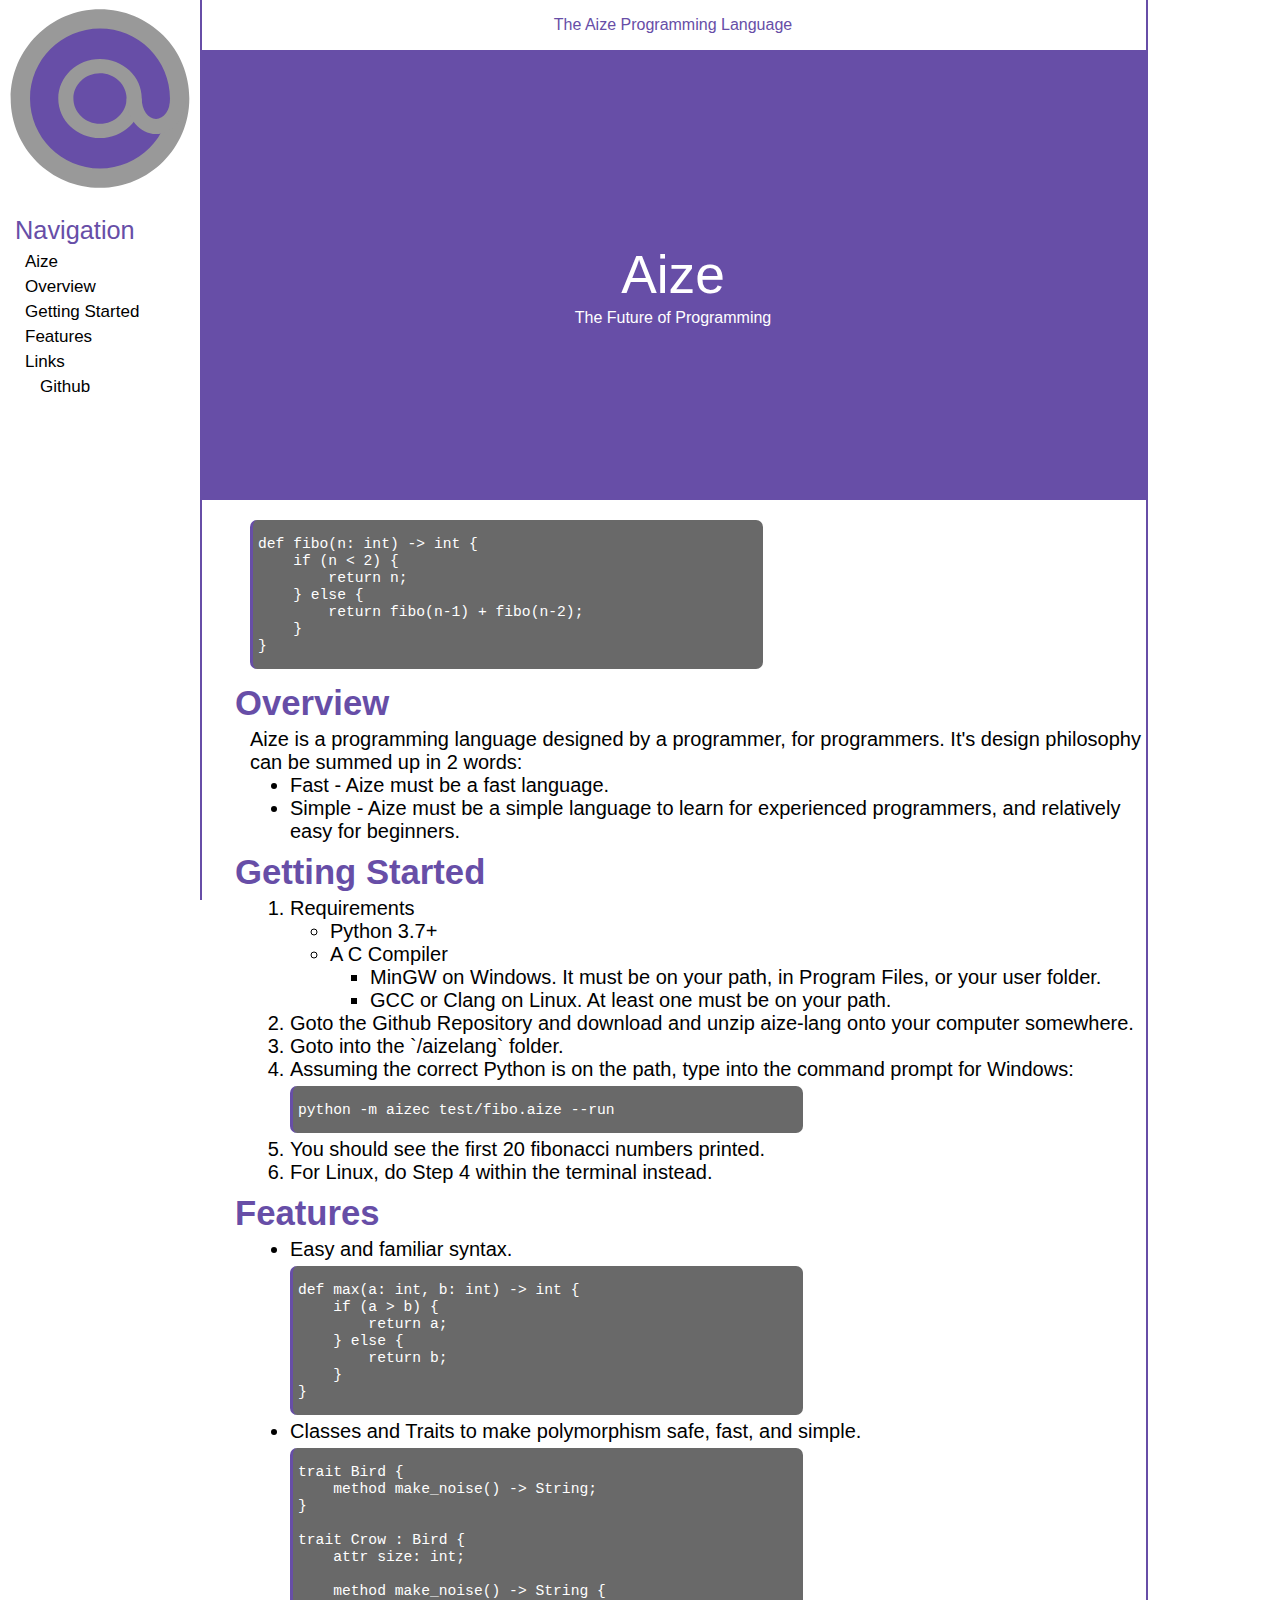
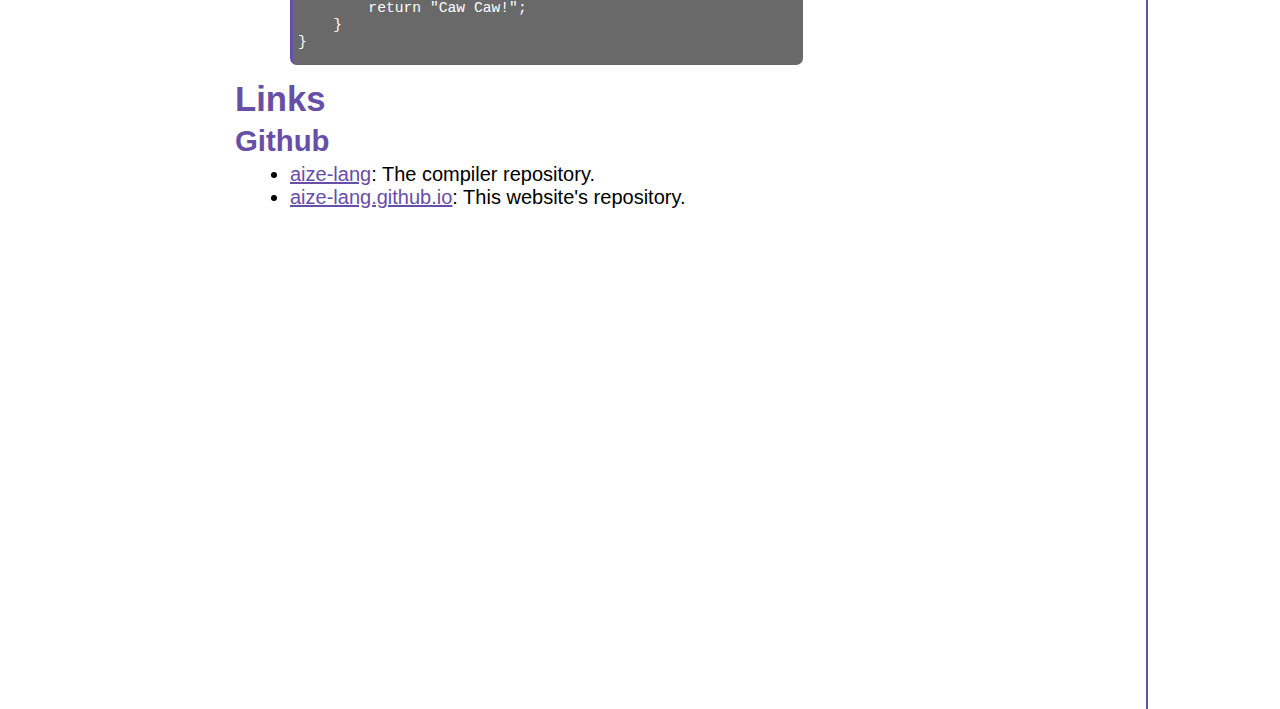
<file: index.html>
<!DOCTYPE html>
<html lang="en">
<head>
    <meta charset="UTF-8">
    <title>Aize-lang</title>
      <link rel="stylesheet" href="style.css">
    <link rel="icon" type="images/png" href="images/logo50x50.png">
</head>
<body>
    <div class="side-bar">
        <img src="images/logo.svg" alt="aize logo">
        <div class="side-bar-title">
            Navigation
        </div>
        <div class="side-bar-links">
            <a href="#title" class="side-bar-link"><p>Aize</p></a>
            
                
            
                
                    <a href="#Overview" class="side-bar-link link-0"><p>Overview</p></a>
                
            
                
            
                
            
                
                    <a href="#Getting Started" class="side-bar-link link-0"><p>Getting Started</p></a>
                
            
                
            
                
                    <a href="#Features" class="side-bar-link link-0"><p>Features</p></a>
                
            
                
            
                
                    <a href="#Links" class="side-bar-link link-0"><p>Links</p></a>
                
            
                
                    <a href="#Github" class="side-bar-link link-1"><p>Github</p></a>
                
            
                
            
        </div>
    </div>
    <div class="top-bar-container">
        <div class="top-bar">
            The Aize Programming Language
        </div>
    </div>
    <div class="title-bar-container">
        <div class="title-bar">
            <a id="title"></a>
            <div class="title-container">
                <div class="title">
                    Aize
                </div>
                <div class="title-blurb">
                    The Future of Programming
                </div>
            </div>
        </div>
    </div>
    <div class="content-container">
        <div class="content">
            
                <div class="code-block"><pre><code>def fibo(n: int) -> int {
    if (n < 2) {
        return n;
    } else {
        return fibo(n-1) + fibo(n-2);
    }
}
</code></pre></div>
            
                <a id="Overview" class="jump-target"></a>
                <p class="header0">Overview</p>
            
                <p class="text">Aize is a programming language designed by a programmer, for programmers. It's design philosophy can be summed up in 2 words:</p>
            
                <ul class="content-list"><li><p class="text">Fast  -  Aize must be a fast language.</p></li><li><p class="text">Simple  -  Aize must be a simple language to learn for experienced programmers, and relatively easy for beginners.</p></li></ul>
            
                <a id="Getting Started" class="jump-target"></a>
                <p class="header0">Getting Started</p>
            
                <ol class="content-list"><li>Requirements<ul class="content-list"><li><p class="text">Python 3.7+</p></li><li>A C Compiler<ul class="content-list"><li><p class="text">MinGW on Windows. It must be on your path, in Program Files, or your user folder.</p></li><li><p class="text">GCC or Clang on Linux. At least one must be on your path.</p></li></ul></li></ul></li><li><p class="text">Goto the Github Repository and download and unzip aize-lang onto your computer somewhere.</p></li><li><p class="text">Goto into the `/aizelang` folder.</p></li><li><p class="text">Assuming the correct Python is on the path, type into the command prompt for Windows:</p><div class="code-block"><pre><code>python -m aizec test/fibo.aize --run</code></pre></div></li><li><p class="text">You should see the first 20 fibonacci numbers printed.</p></li><li><p class="text">For Linux, do Step 4 within the terminal instead.</p></li></ol>
            
                <a id="Features" class="jump-target"></a>
                <p class="header0">Features</p>
            
                <ul class="content-list"><li><p class="text">Easy and familiar syntax.</p><div class="code-block"><pre><code>def max(a: int, b: int) -> int {
    if (a > b) {
        return a;
    } else {
        return b;
    }
}
</code></pre></div></li><li><p class="text">Classes and Traits to make polymorphism safe, fast, and simple.</p><div class="code-block"><pre><code>trait Bird {
    method make_noise() -> String;
}

trait Crow : Bird {
    attr size: int;

    method make_noise() -> String {
        return "Caw Caw!";
    }
}
</code></pre></div></li></ul>
            
                <a id="Links" class="jump-target"></a>
                <p class="header0">Links</p>
            
                <a id="Github" class="jump-target"></a>
                <p class="header1">Github</p>
            
                <ul class="content-list"><li><p class="text"><a href='https://github.com/aize-lang/aize-lang'>aize-lang</a>: The compiler repository.</p></li><li><p class="text"><a href='https://github.com/aize-lang/aize-lang.github.io'>aize-lang.github.io</a>: This website's repository.</p></li></ul>
            
        </div>
    </div>
</body>
</html>
</file>
<file: style.css>
* {
    font-family: sans-serif;
    scroll-behavior: smooth;
}

body {
    margin: 0;
    padding: 0;

    --background-color: white;
    --text-color: black;
    --text-color2: white;
    --theme-color: #674ea7;
    background-color: var(--background-color);
}

p {
    margin: 0;
    padding: 0;

    display: block;
}

ul {
    margin: 0;
}

ol {
    margin: 0;
}



code {
    font-family: monospace;
    color: white;
    margin: 5px 0;
    /*line-height: 32px;*/
}


pre {
    display: inline-block;
    background-color: dimgray;
    padding: 15px 5px;
    margin: 5px 0;
    font-size: 11pt;
    border: 0 solid var(--theme-color);
    border-left-width: 3px;

    border-radius: 7px;

    min-width: 500px;
}

.title-bar {
    width: 70%;
    /*padding-left: 45px;*/
    background-color: var(--theme-color);
    height: 450px;

    padding-left: 25px;
    padding-right: 25px;
    margin: 50px 0 0 200px;
    text-align: center;
    border-right: 2px solid var(--theme-color);
}

.title-bar-container {
    margin-left: 0;
    background-color: var(--background-color);
}

.title-bar a {
    position: absolute;
    top: -50px;
}

.content-container {
    text-align: left;
    background-color: var(--background-color);
}


.content {
    display: inline-block;
    text-align: left;

    width: 70%;
    margin: 0 0 0 200px;
    padding: 15px 0 500px 50px;
    border-right: 2px solid var(--theme-color);
    background-color: var(--background-color);
    position: relative;
    z-index: 1;
}


.jump-target {
    position: relative;
    top: -55px;
}

.img-box {
    float: right;
    clear: right;
    border: 4px solid var(--theme-color);
    padding: 15px;
    margin: 5px 15px 5px 5px;
    background-color: var(--background-color);
}

.img-box p {
    font-family: sans-serif;
    font-size: 14px;
    color: var(--text-color2);
}

.header0 {
    margin-top: 10px;
    margin-left: -15px;

    color: var(--theme-color);
    font-family: sans-serif;
    font-weight: bold;
    font-size: 26pt;
    margin-bottom: 5px;
    float: none;
}

.header1 {
    margin-left: -15px;

    color: var(--theme-color);
    font-family: sans-serif;
    font-weight: bold;
    font-size: 22pt;
    margin-bottom: 5px;
    float: none;
}


.text {
    color: var(--text-color);
    font-family: sans-serif;
    font-size: 15pt;
    float: none;
}

.text a {
    color: var(--theme-color);
}

.content-list {
    /*margin-left: 45px;*/

    /*width: 700px;*/
    color: var(--text-color);
    font-family: sans-serif;
    font-size: 15pt;
    float: none;
}

.title-container {
    display: inline-block;
    height: 450px;
}

.title {
    padding-top: 200px;
    color: white;
    text-align: center;
    line-height: 50px;

    font-family: sans-serif;
    font-size: 40pt;
}

.title-blurb {
    color: white;
    text-align: center;
    line-height: 35px;

    font-family: sans-serif;
    font-size: 12pt;
}

.top-bar-container {
    position: fixed;

    top: 0;
    width: 70%;
    height: 50px;

    margin-left: 200px;

    padding-left: 25px;
    padding-right: 25px;

    z-index: 5;

    background-color: var(--background-color);

    border-right: 2px solid var(--theme-color);
    border-bottom: 2px solid var(--theme-color);

    text-align: center;
}

.top-bar {
    top: 0;

    height: 50px;
    width: 70%;
    background-color: var(--background-color);
    color: var(--theme-color);
    position: fixed;

    text-align: center;
    vertical-align: middle;
    line-height: 50px;
    z-index: 5;
}

.side-bar {
    top: 0;
    width: 200px;
    height: 100%;

    background-color: var(--background-color);
    display: inline-block;
    position: fixed;
    z-index: 8;
    border-right: 2px solid var(--theme-color);
}


.side-bar-title {
    margin-top: 15px;
    margin-left: 15px;

    font-size: 19pt;
    color: var(--theme-color);

}

.side-bar-links {
    margin-top: 7px;
    margin-left: 25px;
    color: var(--text-color);
    height: 100%;
}

.side-bar-link {
    text-decoration: none;

    font-size: 17px;
    color: var(--text-color);

    transition-timing-function: ease;
    transition-duration: 0.1s;
}

.link-0 p {
    margin-left: 0;
}

.link-1 p {
    margin-left: 15px;
}

.side-bar-link p {
    margin-top: 5px;
    margin-bottom: 5px;
}
</file>
